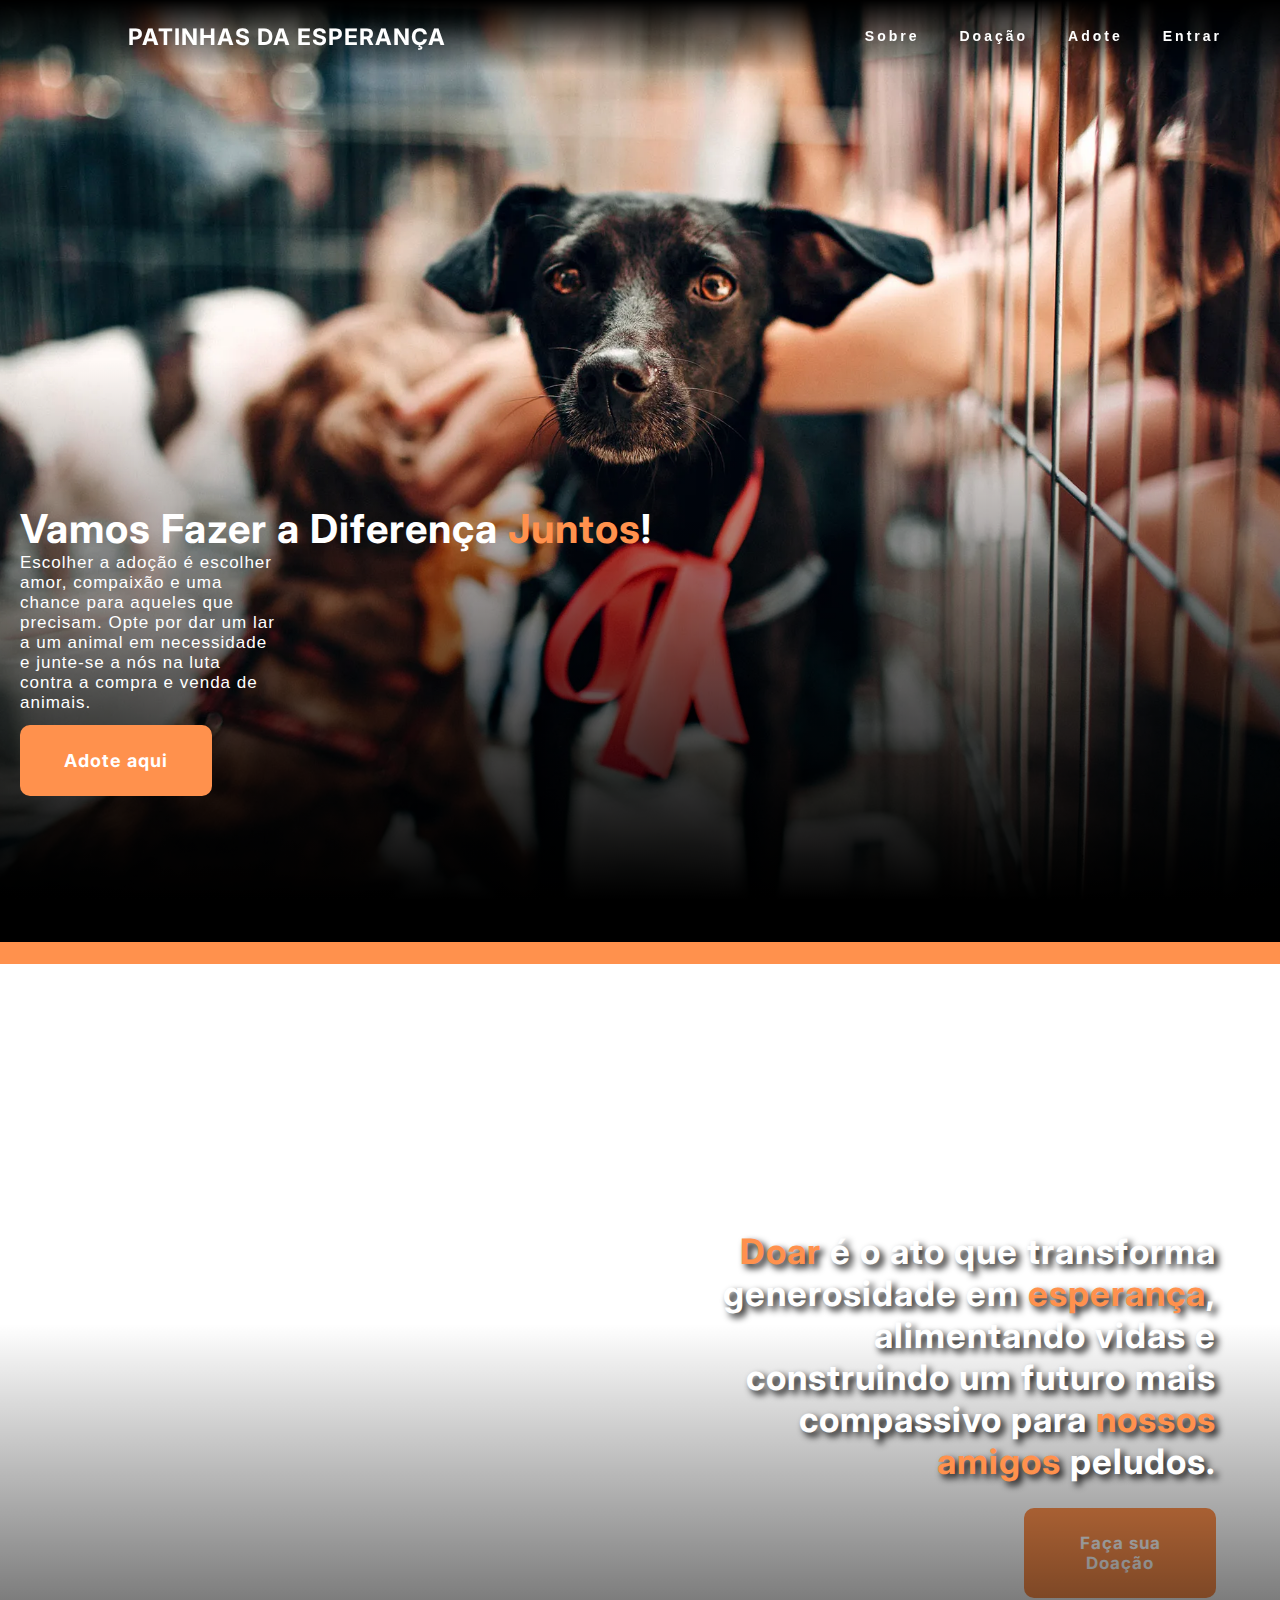
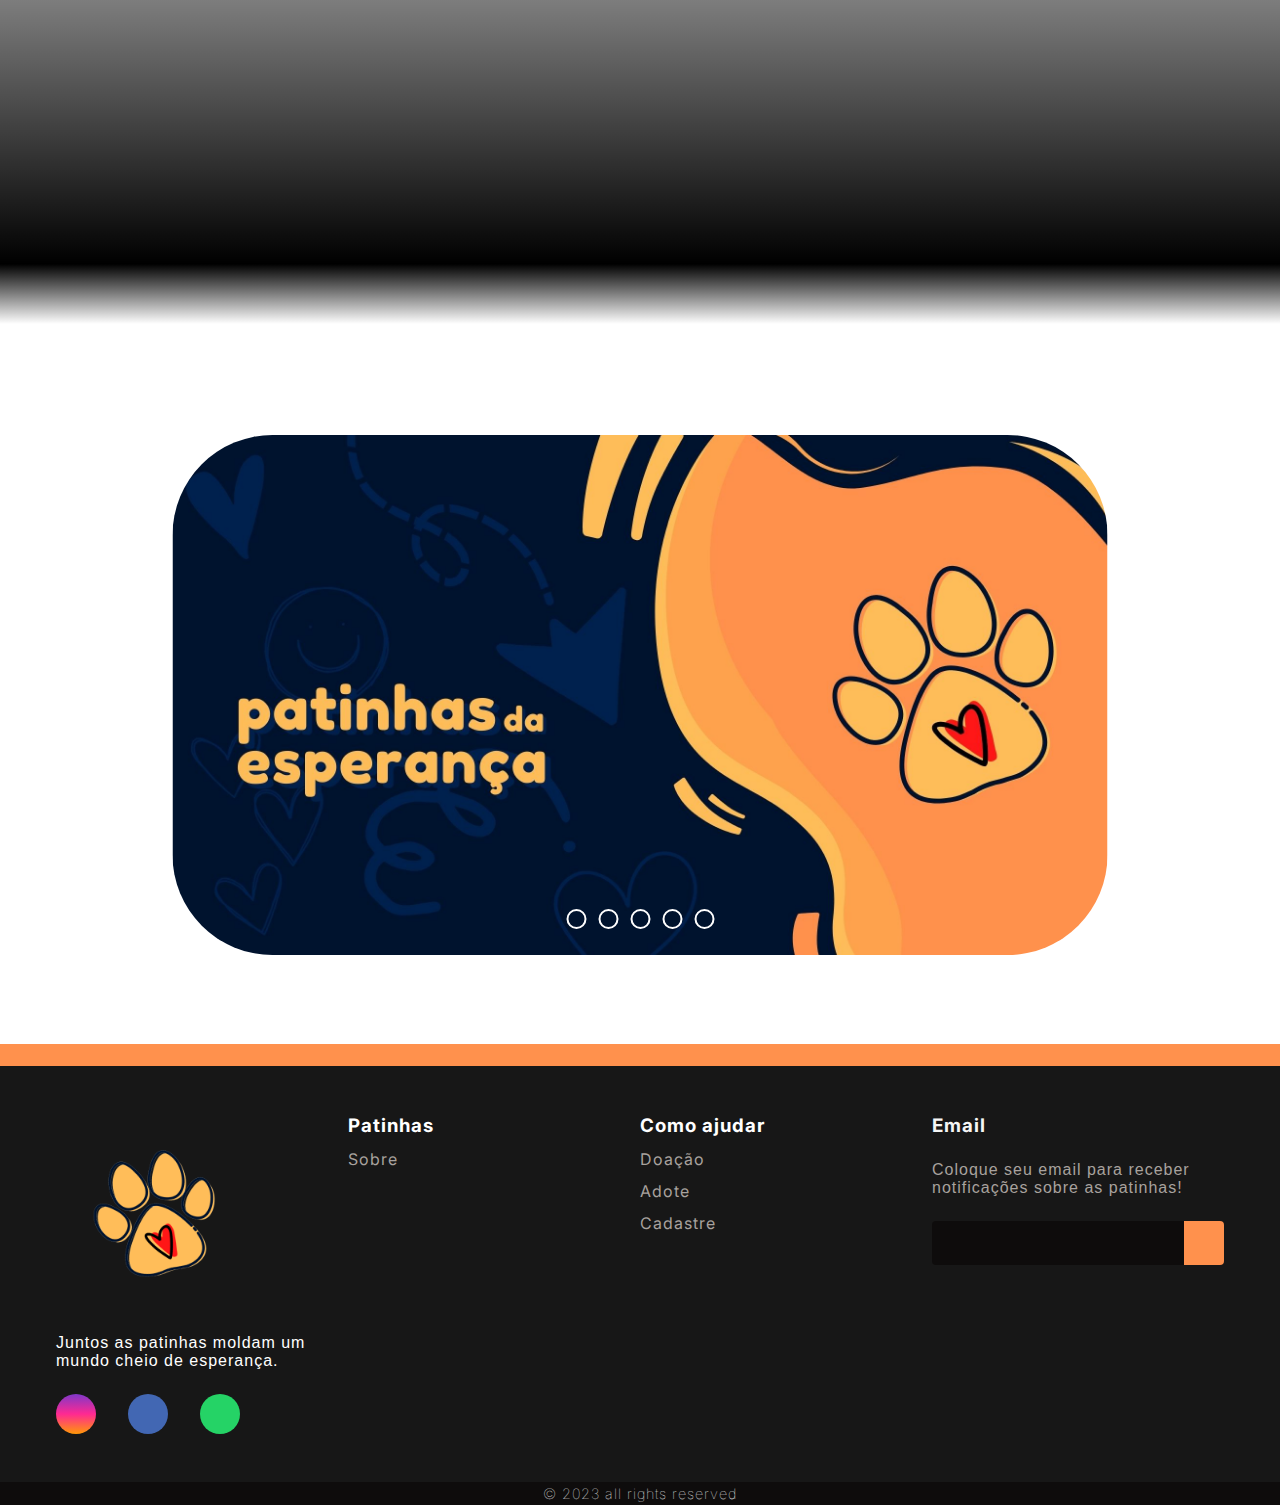
<file: html/index.html>
<!DOCTYPE html>
<html lang="pt-br">
  <head>
    <meta charset="UTF-8" />
    <meta http-equiv="X-UA-Compatible" content="IE=edge" />
    <meta name="viewport" content="width=device-width, initial-scale=1.0" />
    <meta name="description" content="Um site de um jogo RPG de Mesa, que irá te impressionar!">
    <title>Patinhas da Esperança</title>
    <link rel="stylesheet" href="https://cdnjs.cloudflare.com/ajax/libs/font-awesome/6.4.2/css/all.min.css" integrity="sha512-z3gLpd7yknf1YoNbCzqRKc4qyor8gaKU1qmn+CShxbuBusANI9QpRohGBreCFkKxLhei6S9CQXFEbbKuqLg0DA==" crossorigin="anonymous" referrerpolicy="no-referrer" />
    <link rel="stylesheet" href="/css/style.css" />
    <link rel="stylesheet" href="/css/Estilo_do_menu.css" />
    <style>
      body {
        background-repeat: no-repeat;
        background-attachment: fixed;
        background-size: cover;
        background-image: url(/img/8.jpg);
      }
    </style>
  </head>

  <body>
    <div class="menu"></div>
    <nav>
      <div class="Estilo_do_menu">
        <h4>
          <a href="/html/index.html" class="logo" rel="noopener noreferrer">
            Patinhas da Esperança</a>
        </h4>
      </div>
      <ul class="link">
        <li>
            <a href="/html/sobre.html">Sobre</a>
        <li>
          <a href="/html/doação.html">Doação</a>
        </li>
        <li>
          <a href="/html/adote.html">Adote</a>
        </li>
        <li>
          <a href="/html/login.html">Entrar</a>
        </li>
      </ul>
      <div class="pp">
        <div class="l1"></div>
        <div class="l2"></div>
        <div class="l3"></div>
      </div>
    </nav>
    
    <section class="index-paralax">
      <h1>Vamos Fazer a Diferença <span style="color: #ff914d;">Juntos</span>!</h1>
      <p>Escolher a adoção é escolher amor, compaixão e uma chance para aqueles que precisam. Opte por dar um lar a um animal em necessidade e junte-se a nós na luta contra a compra e venda de animais.</p>
      <button class="button" onclick="location.href='/html/adote.html'">
        Adote aqui
      </button>
    </section>
    <section class="module1">
      <div class="descricao-principal">
        <br>
      </section>
      <section class="module">
        <div class="descricao-principal">
        </section>


      <section class="index-paralax1">
        <h1><span style="color: #ff914d;">Doar</span> é o ato que transforma generosidade em <span style="color: #ff914d;">esperança</span>, alimentando vidas e construindo um futuro mais compassivo para <span style="color: #ff914d;">nossos amigos</span> peludos.</h1>
        <div id="button_one">
        <button class="button" onclick="location.href='/html/doação.html'">
          Faça sua Doação
        </button>
      </div>
      </section>
      
      <section class="module2">
        <div class="descricao-principal">
        </section>
        
        <div class="content">
          <div class="slides">
            <input
          class="radioinput"
          type="radio"
          name="slide"
          id="slide1"
          checked
          />
          <input class="radioinput" type="radio" name="slide" id="slide2"/>
          <input class="radioinput" type="radio" name="slide" id="slide3"/>
          <input class="radioinput" type="radio" name="slide" id="slide4"/>
          <input class="radioinput" type="radio" name="slide" id="slide5"/>
          
          <div class="slide s1">
            <img src="/img/1.jpg" alt="" />
          </div>
          <div class="slide">
            <img src="/img/2.jpg" alt="" />
          </div>
          <div class="slide">
            <img src="/img/3.jpg" alt="" />
          </div>
          <div class="slide">
            <img src="/img/4.jpg" alt="" />
          </div>
          <div class="slide">
            <img src="/img/5.jpg" alt="" />
          </div>
        </div>
        <div class="navegation">
          <label class="bar" for="slide1"></label>
        <label class="bar" for="slide2"></label>
        <label class="bar" for="slide3"></label>
        <label class="bar" for="slide4"></label>
        <label class="bar" for="slide5"></label>
      </div>
    </div>
    <script src="/js/pj.js"></script>

    
    <main>

    </main>
    <section class="module">
      <div class="descricao-principal">
      </section>
    <footer>
      <div id="footer_content">
        <div id="footer_contacts">
          <h1><img src="/img/LOGO-Patinhas_Da_Esperança.png" width="200" height="200"></h1>
          <p>Juntos as patinhas moldam um mundo cheio de esperança.</p>

          <div id="footer_social_media">
            <a href="https://www.instagram.com/ongpatinhasdaesperanca/" class="footer-link" id="instagram">
              <i class="fa-brands fa-instagram"></i>
            </a>

            <a href="doação.html" class="footer-link" id="facebook">
              <i class="fa-solid fa-hand-holding-dollar"></i>
            </a>

            <a href="https://chat.whatsapp.com/KQClhbaVM3kLGKARCEJMim" class="footer-link" id="watsapp">
              <i class="fa-brands fa-whatsapp"></i>
            </a>
          </div>
        </div>

        <ul class="footer-list">
            <li>
            <h3>Patinhas</h3>
            </li>
            <li>
            <a href="sobre.html" class="footer-link">Sobre</a>
            </li>
            <li>
          </ul>

          <ul class="footer-list">
            <li>
              <h3>Como ajudar</h3>
            </li>
            <li>
              <a href="doação.html" class="footer-link">Doação</a>
            </li>
            <li>
              <a href="adote.html" class="footer-link">Adote</a>
            </li>
            <li>
              <a href="formulário.html" class="footer-link">Cadastre</a>
            </li>
        </ul>

        <div id="footer_subscribe">
          <h3>Email</h3>

          <p>
            Coloque seu email para receber notificações sobre as patinhas!
          </p>

          <div id="input_group">
            <input type="email" id="email">
            <button>
              <i class="fa-regular fa-envelope"></i>
            </button>
          </div>
        </div>
      </div>

      <div id="footer_copyright">
        &#169
        2023 all rights reserved
      </div>
    </footer>
  </body>
</html>
</file>
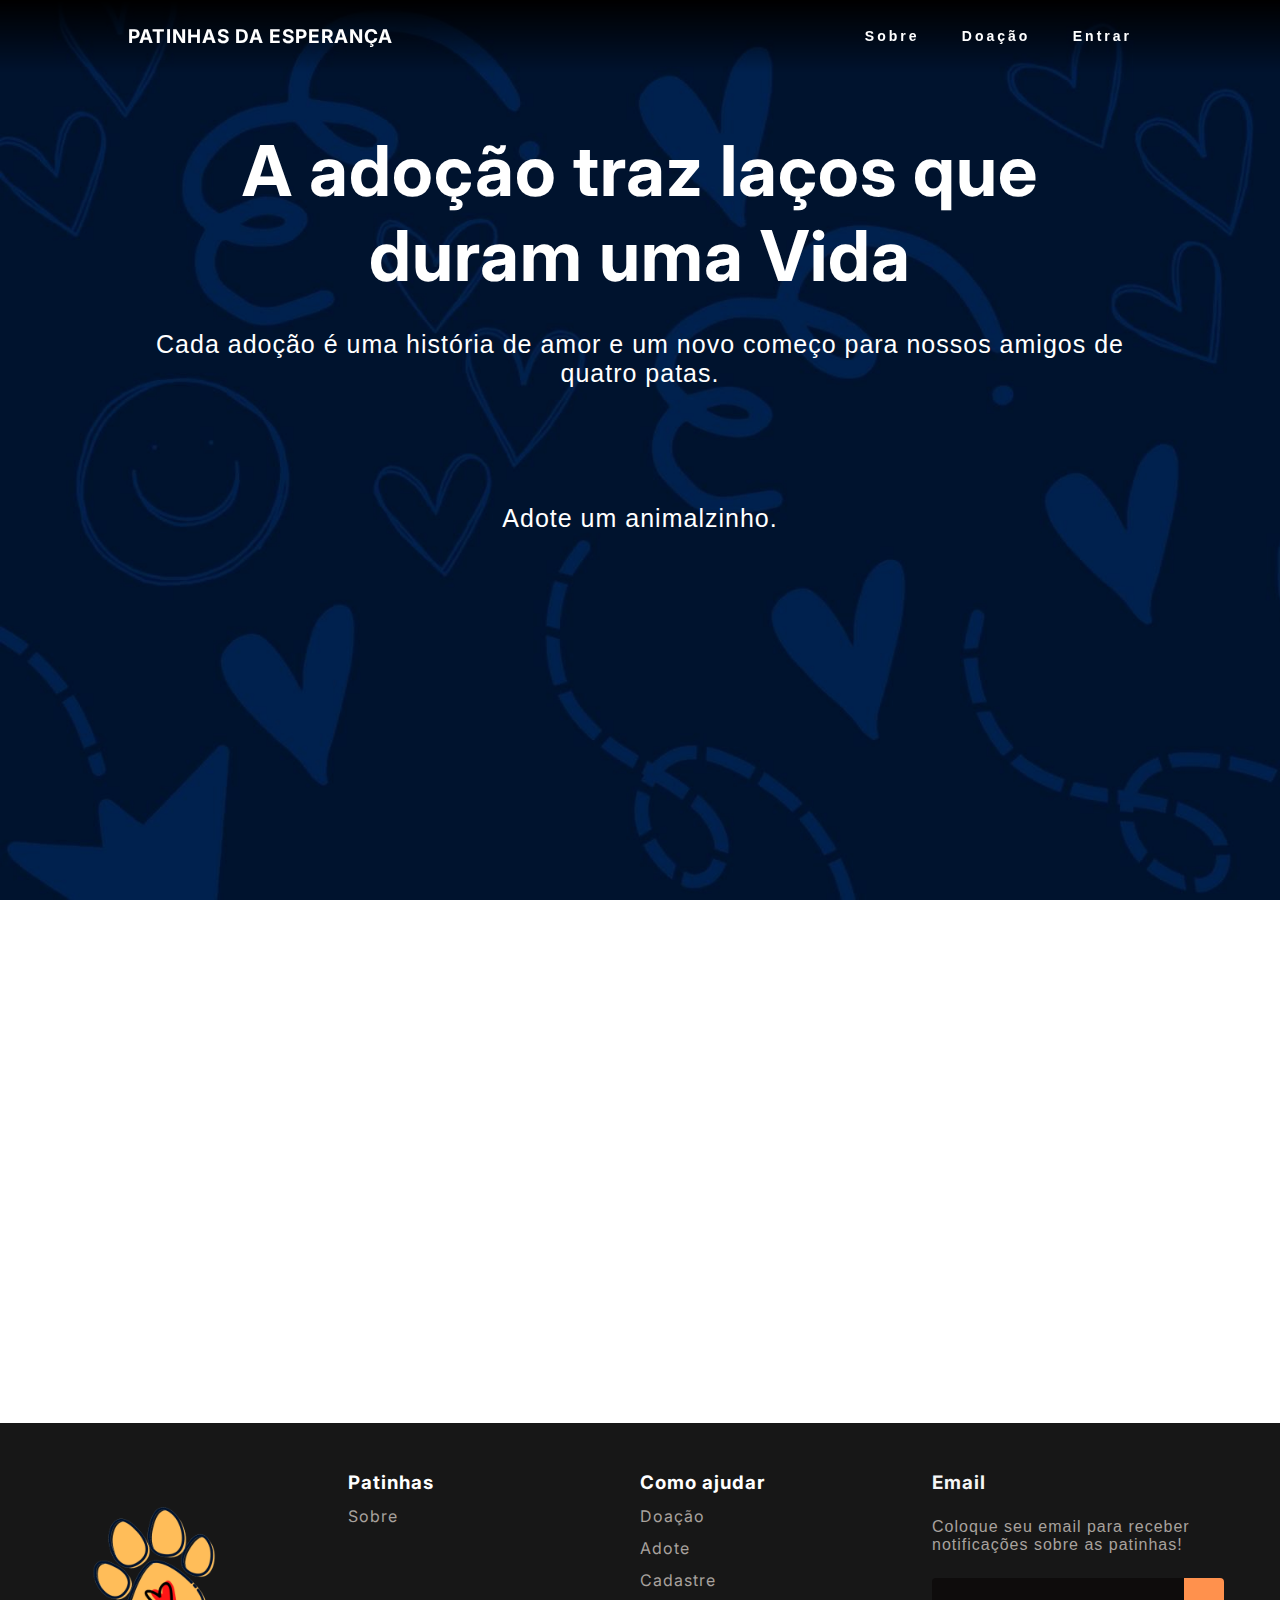
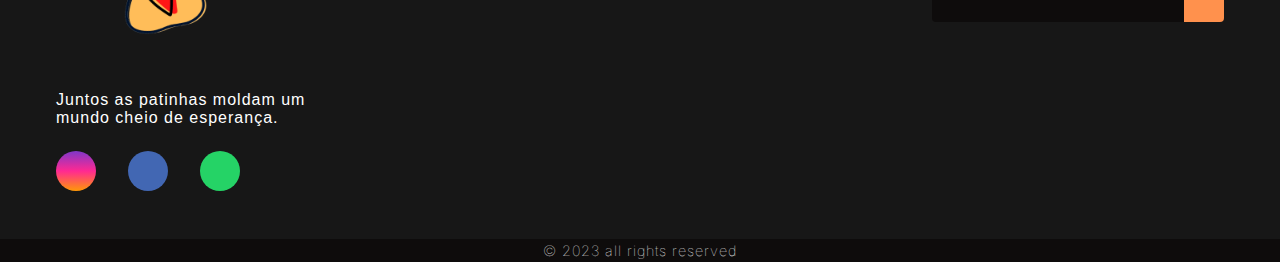
<file: html/adote.html>
<!DOCTYPE html>
<html lang="pt-br">
  <head>
    <meta charset="UTF-8" />
    <meta http-equiv="X-UA-Compatible" content="IE=edge" />
    <meta name="viewport" content="width=device-width, initial-scale=1.0" />
    <meta
      name="description"
      content="Um site de um jogo RPG de Mesa, que irá te impressionar!"
    />
    <title>Patinhas da Esperança</title>
    <link rel="stylesheet" href="https://cdnjs.cloudflare.com/ajax/libs/font-awesome/6.4.2/css/all.min.css" integrity="sha512-z3gLpd7yknf1YoNbCzqRKc4qyor8gaKU1qmn+CShxbuBusANI9QpRohGBreCFkKxLhei6S9CQXFEbbKuqLg0DA==" crossorigin="anonymous" referrerpolicy="no-referrer" />
    <link rel="stylesheet" href="/css/style.css" />
    <link rel="stylesheet" href="/css/Estilo_do_menu.css" />
    <style>
      body {
        background-repeat: no-repeat;
        background-attachment: fixed;
        background-size: cover;
        background-image: url(/img/7.jpg);
      }
    </style>
  </head>

  <body onload="testInput()">
    <div class="menu"></div>
    <nav>
      <div class="Estilo_do_menu">
        <h4>
          <a href="/html/index.html" rel="noopener noreferrer">
            Patinhas da Esperança</a
          >
        </h4>
      </div>
      <ul class="link">
        <li>
          <a href="/html/sobre.html">Sobre</a>
        </li>
        <li>
          <a href="/html/doação.html">Doação</a>
        </li>
        <li>
          <a href="/html/login.html">Entrar</a>
        </li>
      </ul>
      <div class="pp">
        <div class="l1"></div>
        <div class="l2"></div>
        <div class="l3"></div>
      </div>
    </nav>
    <script src="/js/pj.js"></script>

    <section class="adote-paralax1">
      <h1>A adoção traz laços que duram uma Vida</h1>
      <br />
      <p>
        Cada adoção é uma história de amor e um novo começo para nossos amigos
        de quatro patas.
      </p>
      <br /><br /><br />
      <p>Adote um animalzinho.</p>
      <br>
    </section>
    </section>

    <section class="container-personagens" id="animals_box">
     <!---
   
      <div class="zoom">
        <a href="/html/formulário.html" rel="noopener noreferrer"
          ><img
            src="/img/gato5.webp"
            alt="Adam"
            class="img-responsive filterImg"
        /></a>
      </div>
       -->
    </section>
    <script src="/js/adote.js"></script>

    <main>

    </main>
    <footer>
      <div id="footer_content">
        <div id="footer_contacts">
          <h1><img src="/img/LOGO-Patinhas_Da_Esperança.png" width="200" height="200"></h1>
          <p>Juntos as patinhas moldam um mundo cheio de esperança.</p>

          <div id="footer_social_media">
            <a href="https://www.instagram.com/ongpatinhasdaesperanca/" class="footer-link" id="instagram">
              <i class="fa-brands fa-instagram"></i>
            </a>

            <a href="doação.html" class="footer-link" id="facebook">
              <i class="fa-solid fa-hand-holding-dollar"></i>
            </a>

            <a href="https://chat.whatsapp.com/KQClhbaVM3kLGKARCEJMim" class="footer-link" id="watsapp">
              <i class="fa-brands fa-whatsapp"></i>
            </a>
          </div>
        </div>

        <ul class="footer-list">
            <li>
            <h3>Patinhas</h3>
            </li>
            <li>
            <a href="sobre.html" class="footer-link">Sobre</a>
            </li>
            <li>
          </ul>

          <ul class="footer-list">
            <li>
              <h3>Como ajudar</h3>
            </li>
            <li>
              <a href="doação.html" class="footer-link">Doação</a>
            </li>
            <li>
              <a href="adote.html" class="footer-link">Adote</a>
            </li>
            <li>
              <a href="formulário.html" class="footer-link">Cadastre</a>
            </li>
        </ul>

        <div id="footer_subscribe">
          <h3>Email</h3>

          <p>
            Coloque seu email para receber notificações sobre as patinhas!
          </p>

          <div id="input_group">
            <input type="email" id="email">
            <button>
              <i class="fa-regular fa-envelope"></i>
            </button>
          </div>
        </div>
      </div>

      <div id="footer_copyright">
        &#169
        2023 all rights reserved
      </div>
    </footer>
  </body>
</html>
</file>
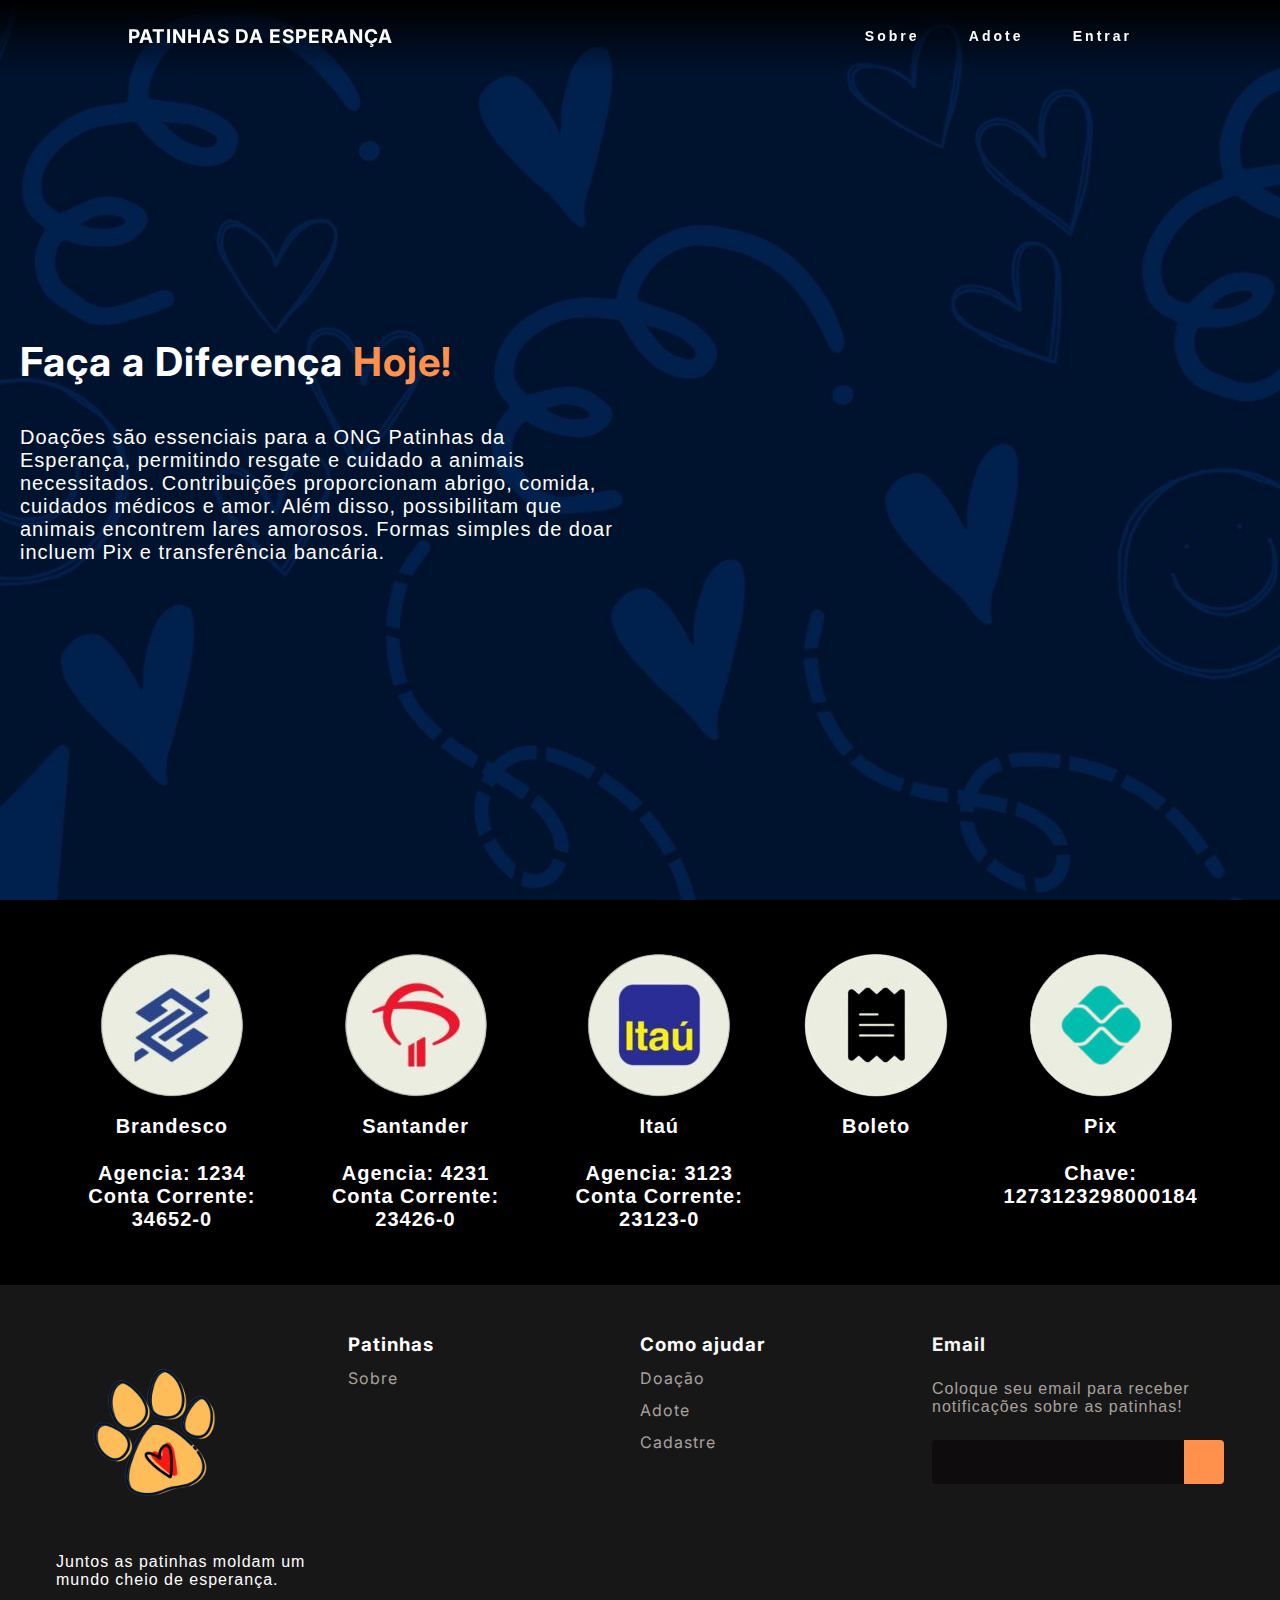
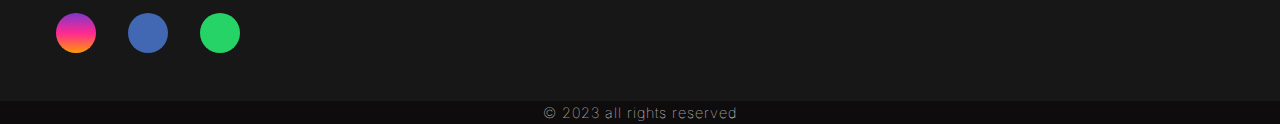
<file: html/doação.html>
<!DOCTYPE html>
<html lang="pt-br">

<head>
  <meta charset="UTF-8" />
  <meta http-equiv="X-UA-Compatible" content="IE=edge" />
  <meta name="viewport" content="width=device-width, initial-scale=1.0" />
  <meta name="description" content="Um site de um jogo RPG de Mesa, que irá te impressionar!">
  <title>Patinhas da Esperança</title>
  <link rel="stylesheet" href="https://cdnjs.cloudflare.com/ajax/libs/font-awesome/6.4.2/css/all.min.css"
    integrity="sha512-z3gLpd7yknf1YoNbCzqRKc4qyor8gaKU1qmn+CShxbuBusANI9QpRohGBreCFkKxLhei6S9CQXFEbbKuqLg0DA=="
    crossorigin="anonymous" referrerpolicy="no-referrer" />
  <link rel="stylesheet" href="/css/style.css" />
  <link rel="stylesheet" href="/css/Estilo_do_menu.css" />
  <style>
    body {
      background-repeat: no-repeat;
      background-attachment: fixed;
      background-size: cover;

      .title {
        color: white;
      }

      .box {
        color: white;
        position: absolute;
        top: 50%;
        left: 50%;
        transform: translate(-50%, -50%);
        background-color: rgba(0, 0, 0, 0.521);
        padding: 15px;
        border-radius: 20px;
        width: 20%;
      }

      legend {
        border: 1px solid rgb(255, 255, 255);
        padding: 10px;
        text-align: center;
        background-color: #0d0d13;
        border-radius: 7px;
      }

      #conta {
        position: fixed;
        top: 600px;
        left: 44%;
        width: 200px;
      }

      .inputbox {
        position: relative;
        margin: 10px;
      }

      .inputUser {
        background: none;
        border: none;
        border-bottom: 1px solid rgb(255, 255, 255);
        outline: none;
        color: white;
        font-size: 15px;
        width: 100%;
        letter-spacing: 2px;
        /*espaço entre as letras*/
      }

      .labelInput {
        position: absolute;
        top: 0px;
        left: 0px;
        pointer-events: none;
        /*qualquer lugar que clicar, vai executar a ação do input*/
        transition: .5s;
      }

      .inputUser:focus~.labelInput,
      .inputUser:valid~.labelInput {
        /*focus = quando der o foco pro inputUser ele vai executar uma ação*/
        top: -20px;
        font-size: 12px;
      }

      #data_nascimento {
        border: none;
        padding: 8px;
        border-radius: 10px;
        /*deixa as bordas mais redondas*/
        outline: none;
        /*retira as bordas externas*/
        font-size: 15px;
      }

      #submit {
        background-image: linear-gradient(to right rgb(39, 39, 39) rgb(255, 255, 255));
        width: 100%;
        border-radius: 14px;
        border: none;
        padding: 15px;
        font-size: 15px;
        cursor: pointer;
        /*Ao passar o cursor do mouse, apenas muda o ícone*/
        margin-top: 18px;
      }

      #submit:hover {
        /*hover faz cria umaação ao passar o mouse*/
        background-image: linear-gradient(to right rgb(9, 9, 9) rgb(169, 169, 169));
      }

      #fieldset {
        border-radius: 10px;
      }

      #checkbox {
        margin-left: 22%;

      }
    }
  </style>
</head>

<body>
  <div class="menu"></div>
  <nav>
    <div class="Estilo_do_menu">
      <h4>
        <a href="/html/index.html" rel="noopener noreferrer">
          Patinhas da Esperança</a>
      </h4>
    </div>
    <ul class="link">
      <li>
        <a href="/html/sobre.html">Sobre</a>
      </li>
      <li>
        <a href="/html/adote.html">Adote</a>
      </li>
      <li>
        <a href="/html/login.html">Entrar</a>
      </li>
    </ul>
    <div class="pp">
      <div class="l1"></div>
      <div class="l2"></div>
      <div class="l3"></div>
    </div>
  </nav>
  <script src="/js/pj.js"></script>

  <section class="index-doacao">
    <h1>Faça a Diferença <span style="color: #ff914d;">Hoje!</span></h1>
    <p>Doações são essenciais para a ONG Patinhas da Esperança, permitindo resgate e cuidado a animais necessitados.
      Contribuições proporcionam abrigo, comida, cuidados médicos e amor. Além disso, possibilitam que animais encontrem
      lares amorosos. Formas simples de doar incluem Pix e transferência bancária.</p>
  </section>

  <section class="container-bancos">
    <div class="bancos">
      <div class="bankelements">
        <img src="/img/b1bradesco.png" alt=""><p>Brandesco</p><br><p>Agencia: 1234</p><p>Conta Corrente: 34652-0</p>
      </div>
      <div class="bankelements">
        <img src="/img/b2santander.png" alt=""><p>Santander</p><br><p>Agencia: 4231</p><p>Conta Corrente: 23426-0</p>
      </div>
      <div class="bankelements">
        <img src="/img/b3itau.png" alt=""><p>Itaú</p><br><p>Agencia: 3123</p><p>Conta Corrente: 23123-0</p>
      </div>
      <div class="bankelements">
        <img src="/img/b4boleto.png" alt=""><p>Boleto</p>
      </div>
      <div class="bankelements">
        <img src="/img/b5pix.png" alt=""><p>Pix</p><br><p>Chave: 1273123298000184</p>
      </div>
    </div>
  </section>

  <footer>
    <div id="footer_content">
      <div id="footer_contacts">
        <h1><img src="/img/LOGO-Patinhas_Da_Esperança.png" width="200" height="200"></h1>
        <p>Juntos as patinhas moldam um mundo cheio de esperança.</p>

        <div id="footer_social_media">
          <a href="https://www.instagram.com/ongpatinhasdaesperanca/" class="footer-link" id="instagram">
            <i class="fa-brands fa-instagram"></i>
          </a>

          <a href="doação.html" class="footer-link" id="facebook">
            <i class="fa-solid fa-hand-holding-dollar"></i>
          </a>

          <a href="https://chat.whatsapp.com/KQClhbaVM3kLGKARCEJMim" class="footer-link" id="watsapp">
            <i class="fa-brands fa-whatsapp"></i>
          </a>
        </div>
      </div>

      <ul class="footer-list">
        <li>
          <h3>Patinhas</h3>
        </li>
        <li>
          <a href="sobre.html" class="footer-link">Sobre</a>
        </li>
        <li>
      </ul>

      <ul class="footer-list">
        <li>
          <h3>Como ajudar</h3>
        </li>
        <li>
          <a href="doação.html" class="footer-link">Doação</a>
        </li>
        <li>
          <a href="adote.html" class="footer-link">Adote</a>
        </li>
        <li>
          <a href="formulário.html" class="footer-link">Cadastre</a>
        </li>
      </ul>

      <div id="footer_subscribe">
        <h3>Email</h3>

        <p>
          Coloque seu email para receber notificações sobre as patinhas!
        </p>

        <div id="input_group">
          <input type="email" id="email">
          <button>
            <i class="fa-regular fa-envelope"></i>
          </button>
        </div>
      </div>
    </div>

    <div id="footer_copyright">
      &#169
      2023 all rights reserved
    </div>
  </footer>
</body>

</html>
</file>
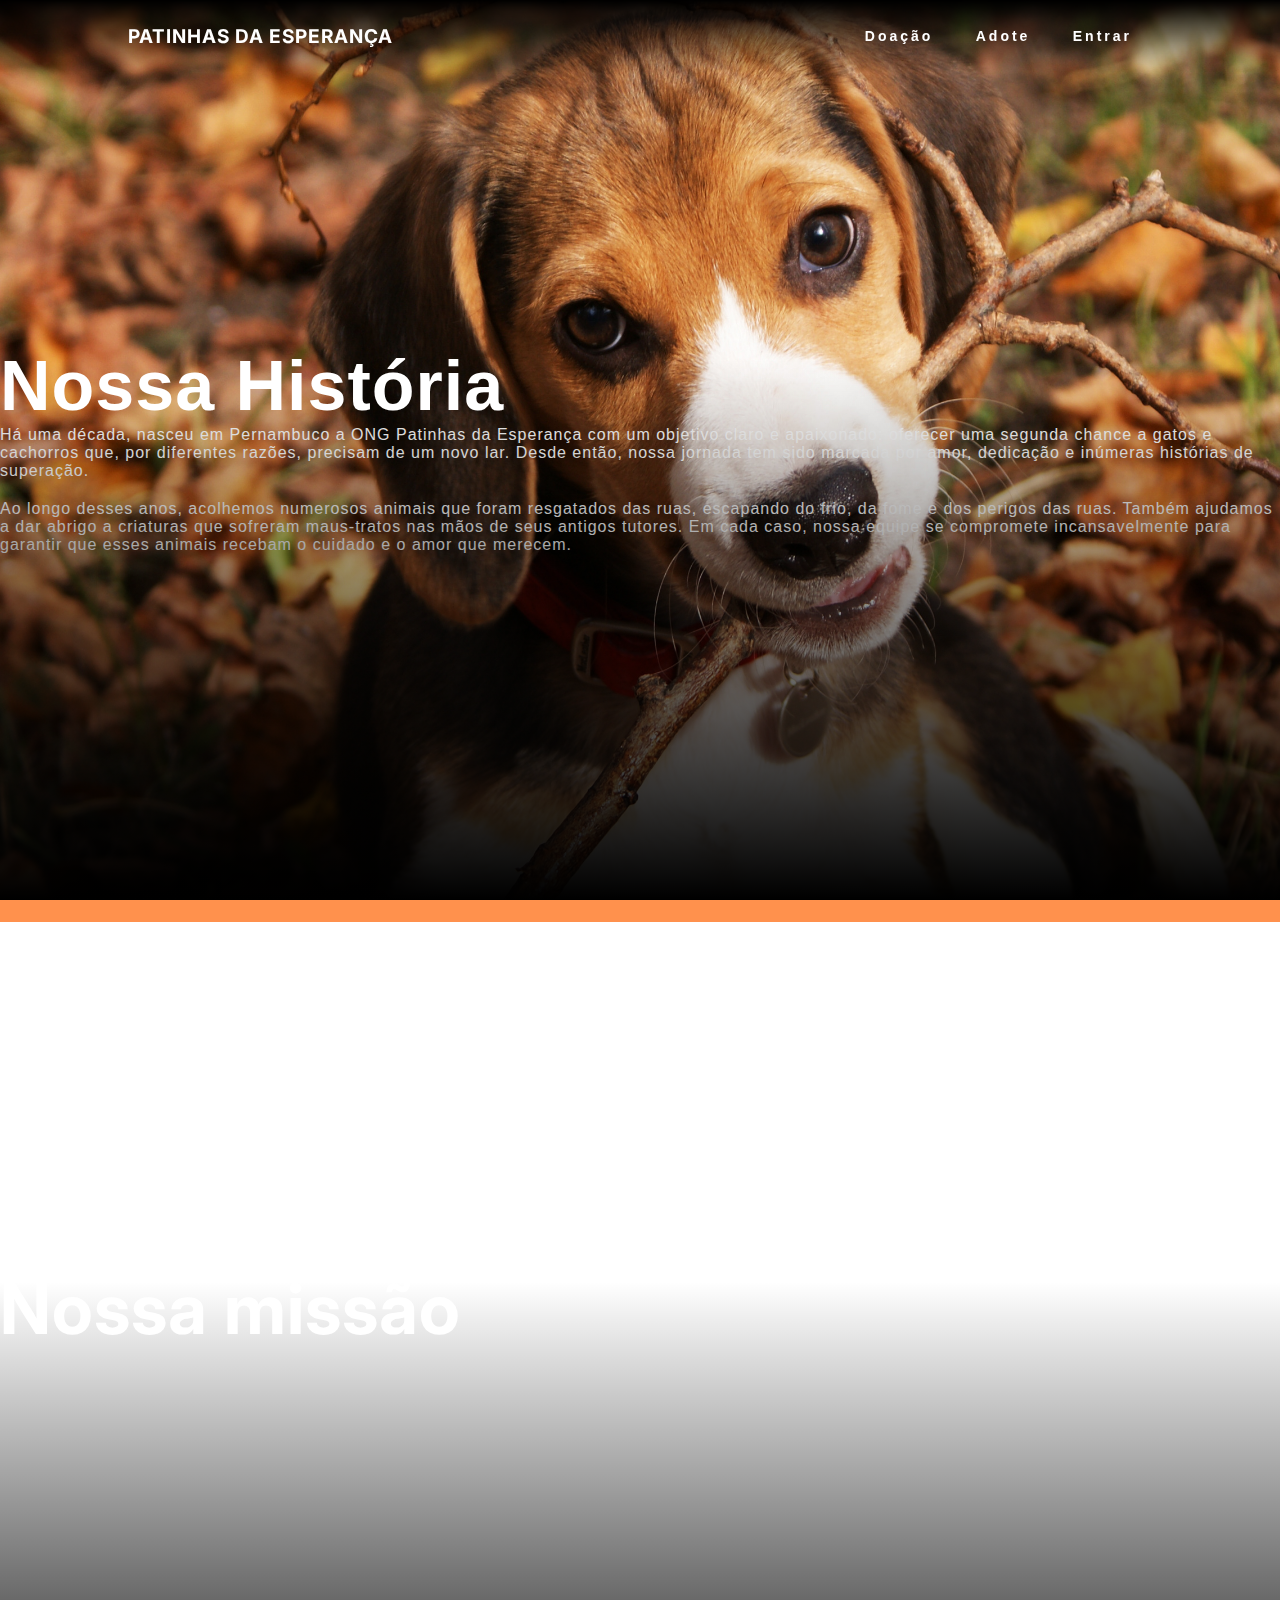
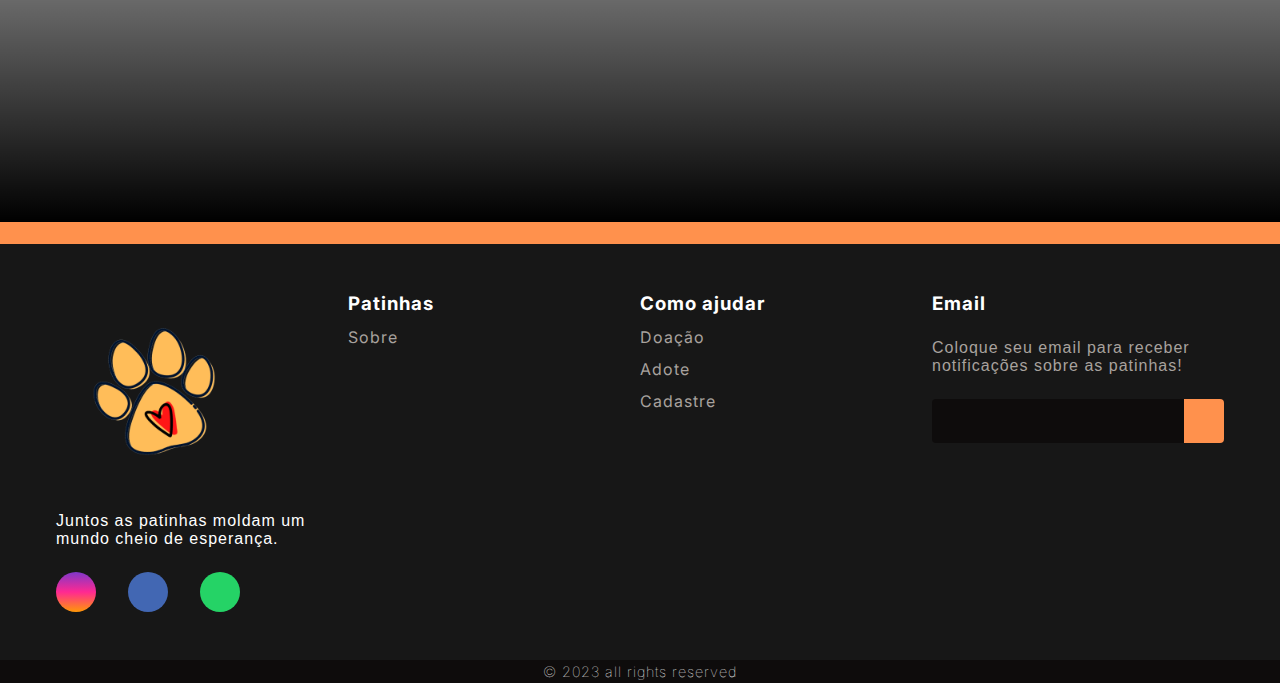
<file: html/sobre.html>
<!DOCTYPE html>
<html lang="pt-br">
  <head>
    <meta charset="UTF-8" />
    <meta http-equiv="X-UA-Compatible" content="IE=edge" />
    <meta name="viewport" content="width=device-width, initial-scale=1.0" />
    <meta name="description" content="Um site de um jogo RPG de Mesa, que irá te impressionar!">
    <title>Patinhas da Esperança</title>
    <link rel="stylesheet" href="https://cdnjs.cloudflare.com/ajax/libs/font-awesome/6.4.2/css/all.min.css" integrity="sha512-z3gLpd7yknf1YoNbCzqRKc4qyor8gaKU1qmn+CShxbuBusANI9QpRohGBreCFkKxLhei6S9CQXFEbbKuqLg0DA==" crossorigin="anonymous" referrerpolicy="no-referrer" />
    <link rel="stylesheet" href="/css/style.css" />
    <link rel="stylesheet" href="/css/Estilo_do_menu.css" />
    <style>
      body {
        background-repeat: no-repeat;
        background-attachment: fixed;
        background-size: cover;
      }
    </style>
  </head>

  <body>
    <div class="menu"></div>
    <nav>
      <div class="Estilo_do_menu">
        <h4>
          <a href="/html/index.html" rel="noopener noreferrer">
            Patinhas da Esperança</a>
        </h4>
      </div>
      <ul class="link">
        <li>
          <a href="/html/doação.html">Doação</a>
        </li>
        <li>
          <a href="/html/adote.html">Adote</a>
        </li>
        <li>
          <a href="/html/login.html">Entrar</a>
        </li>
      </ul>
      <div class="pp">
        <div class="l1"></div>
        <div class="l2"></div>
        <div class="l3"></div>
      </div>
    </nav>
    <script src="/js/pj.js"></script>

    <section class="module-paralax">
      <h1>Nossa História</h1>
      <p>
        Há uma década, nasceu em Pernambuco a ONG Patinhas da Esperança com um objetivo claro e apaixonado: oferecer uma segunda chance a gatos e cachorros que, por diferentes razões, precisam de um novo lar. Desde então, nossa jornada tem sido marcada por amor, dedicação e inúmeras histórias de superação.
      </p>
      <br>
      <p>
        Ao longo desses anos, acolhemos numerosos animais que foram resgatados das ruas, escapando do frio, da fome e dos perigos das ruas. Também ajudamos a dar abrigo a criaturas que sofreram maus-tratos nas mãos de seus antigos tutores. Em cada caso, nossa equipe se compromete incansavelmente para garantir que esses animais recebam o cuidado e o amor que merecem.
      </p>

    </section>
    <section class="module">
      <div class="descricao-principal">
      </section>
    <section class="module-paralax1">
      <h1>Nossa missão</h1>
      <p>
        Na ONG Patinhas da Esperança, nossa missão é enraizada em valores de compaixão, responsabilidade e proteção dos direitos dos animais. Estamos comprometidos em proteger, cuidar e proporcionar amor a todos os animais desfavorecidos. Acreditamos que cada patinha tem um valor intrínseco e merece uma vida cheia de carinho, segurança e bem-estar.
      </p>
      <br>
      <p>
        Nossa dedicação vai além das palavras; ela se traduz em ações concretas. Buscamos resgatar, reabilitar e encontrar lares amorosos para os animais abandonados, maltratados ou em situação de risco. Ao fazê-lo, não apenas salvamos vidas, mas também plantamos a semente da esperança em corações cansados.
      </p>
    </section>

    <section class="module">
    <div class="descricao-principal">
    </section>
    </div>
      <div id="footer_content">
        <div id="footer_contacts">
          <h1><img src="/img/LOGO-Patinhas_Da_Esperança.png" width="200" height="200"></h1>
          <p>Juntos as patinhas moldam um mundo cheio de esperança.</p>

          <div id="footer_social_media">
            <a href="https://www.instagram.com/ongpatinhasdaesperanca/" class="footer-link" id="instagram">
              <i class="fa-brands fa-instagram"></i>
            </a>

            <a href="doação.html" class="footer-link" id="facebook">
              <i class="fa-solid fa-hand-holding-dollar"></i>
            </a>

            <a href="https://chat.whatsapp.com/KQClhbaVM3kLGKARCEJMim" class="footer-link" id="watsapp">
              <i class="fa-brands fa-whatsapp"></i>
            </a>
          </div>
        </div>

        <ul class="footer-list">
            <li>
            <h3>Patinhas</h3>
            </li>
            <li>
            <a href="sobre.html" class="footer-link">Sobre</a>
            </li>
            <li>
          </ul>

          <ul class="footer-list">
            <li>
              <h3>Como ajudar</h3>
            </li>
            <li>
              <a href="doação.html" class="footer-link">Doação</a>
            </li>
            <li>
              <a href="adote.html" class="footer-link">Adote</a>
            </li>
            <li>
              <a href="formulário.html" class="footer-link">Cadastre</a>
            </li>
        </ul>

        <div id="footer_subscribe">
          <h3>Email</h3>

          <p>
            Coloque seu email para receber notificações sobre as patinhas!
          </p>

          <div id="input_group">
            <input type="email" id="email">
            <button>
              <i class="fa-regular fa-envelope"></i>
            </button>
          </div>
        </div>
      </div>

      <div id="footer_copyright">
        &#169
        2023 all rights reserved
      </div>
    </footer>
  </body>
</html>
</file>
<file: css/style.css>
@import url('https://fonts.googleapis.com/css2?family=Inter:wght@100;200;300;400;500;600&display=swap');

:root {
    --cor-fundo: rgb(255, 153, 0);
    --cor-hover: #ffc400;
    --cor-primaria: #CAC4CE;
    --cor-teste: rgba(0, 0, 0, 0.579);
    --color-neutral-0: #0e0c0c;
    --color-neutral-10: #171717;
    --color-neutral-30: #a8a29e;
    --color-neutral-40: #f5f5f5;
}

* {
    font-family: 'Inter', sans-serif;
    margin: 0;
    padding: 0;
    box-sizing: border-box;
    letter-spacing: 1px;
}

/*inicio do rodapé*/
main {
    height: 80vh;
}

footer {
    width: 100%;
    color: var(--color-neutral-40);
}

.footer-link{
    text-decoration: none;
}

#footer_content{
    background-color: var(--color-neutral-10);
    display: grid;
    grid-template-columns: repeat(4, 1fr);
    padding: 3rem 3.5rem;
}

#footer_contacts h1 {
    margin-bottom: 0.75rem;
}

#footer_social_media{
    display: flex;
    gap: 2rem;
    margin-top: 1.5rem;
}

#footer_social_media .footer-link{
    display: flex;
    align-items: center;
    justify-content: center;
    height: 2.5rem;
    width: 2.5rem;
    color: var(--color-neutral-40);
    border-radius: 50%;
    transition: all 0.4s;;
}

#footer_social_media .footer-link i {
    font-size: 1.25rem;
}
#footer_social_media .footer-link:hover{
    opacity: 0.8;
}

#instagram {
    background: linear-gradient(#7f37c9, #ff2992, #ff9807);
}

#facebook {
    background-color: #4267b3;
}

#watsapp {
    background-color: #25d366;
}

.footer-list{
    display: flex;
    flex-direction: column;
    gap: 0.75rem;
    list-style: none;
}

.footer-list .footer-link {
    color: var(--color-neutral-30);
    transition: all 0.4s;
}

.footer-list .footer-link:rover{
    color: #ff9807;
}

#footer_subscribe{
    display: flex;
    flex-direction: column;
    gap: 1.5rem;
}

#footer_subscribe p {
    color: var(--color-neutral-30);
}

#input_group {
    display: flex;
    align-items: center;
    background-color: var(--color-neutral-0);
    border-radius: 4px;
}

#input_group input {
    all: unset;
    padding: 0.75rem;
    width: 100%;
}

#input_group button {
    background-color: #ff914d;
    border: none;
    color: var(--color-neutral-40);
    padding: 0px 1.25rem;
    font-size: 1.125rem;
    height: 100%;
    border-radius: 0px 4px 4px 0px;
    cursor: pointer;
    transition: all 0.4s;
}

#input_group button:hover {
    opacity: 0.8;
}

#footer_copyright {
    display: flex;
    justify-content: center;
    background-color: var(--color-neutral-0);
    font-size: 0.9rem;
    padding: 0.2rem;
    font-weight: 100;
}

@media screen and (max-width: 768px) {
    #footer_content {
        grid-template-columns: repeat(2, 1fr);
        gap: 2rem;
    }
    
}

@media screen and (max-width: 426px) {
    #footer_content {
        grid-template-columns: repeat(2, 1fr);
        padding: 3rem 2rem;
    }
    
}

/*fim do rodapé*/

body {
    height: 100vh;
    width: 100vw;
}

body,
ul,
li,
p {
    margin: 0;
    padding: 0;
    list-style: none;
    font-family: Arial, Helvetica, sans-serif;
    color: white;
}

/* Inicio dos slides*/
.content {
    height: 520px;
    width: 935px;
    border-radius: 100px;
    overflow: hidden;
    /*Vai esconder todo o conteúdo que está ultrapassando as medidas do .content*/
    position: absolute;
    /*Serve para posicionamento a onde você desejar na tela*/
    top: 255%;
    /*Centralizar o topo*/
    left: 50%;
    /*Centralizar a Esquerda*/
    transform: translate(-50%, -50%);
}

.navegation {
    position: absolute;
    bottom: 20px;
    left: 50%;
    transform: translate(-50%);
    display: flex;
}

.bar {
    width: 20px;
    height: 20px;
    border: 2px solid #fff;
    margin: 6px;
    border-radius: 10px;
    cursor: pointer;
    transition: .4s;
}

.bar:hover {
    background-color: #fff;
}

.slides input {
    display: none;
}

.slides {
    display: flex;
    width: 500%;
    height: 100%;
}

.slide {
    width: 20%;
    transition: .6s;
}

.slide img {
    width: 100%;
    height: 100%;
}

#slide1:checked~.s1 {
    margin-left: 0;
}

#slide2:checked~.s1 {
    margin-left: -20%;
}

#slide3:checked~.s1 {
    margin-left: -40%;
}

#slide4:checked~.s1 {
    margin-left: -60%;
}

#slide5:checked~.s1 {
    margin-left: -80%;
}

/* fim dos slides*/


/* navbar do adote */
a {
    /*Links*/
    text-decoration: none;
    color: white;
}


.descricao-principal {
    width: 100%;
    max-width: 50%;
    margin: 0 auto;
    padding: 10px;
}

.descricao-principal p {
    font-size: 20px;
}

section.adote-paralax1 {
    padding: 10%;
    color: #fff;
    font-size: 35px;
    text-align: center;
    z-index: 50;
}

section.adote-paralax1 p {
    margin-top: -1%;
    color: #fff;
    font-size: 25px;
    text-align: center;
    z-index: 50;
}

section.module {
    padding: 1px 0;
    background-color: #ff914d;
}

section.module1 {
    padding: 1px 0;
    background-color: rgb(0, 0, 0);
}

section.module2 {
    padding: 20px 0;
    background-image: linear-gradient(to bottom, #000000, #00000000);
}

/* foto do sobre */
section.module-paralax {
    display: flex;
    flex-direction: column;
    justify-content: center;
    height: 100vh !important;
    width: 100%;
    position: relative;
    overflow: hidden;
    background-position: 50% 50%;
    background-image: url(/img/paralax2.jpg);
    background-size: cover;
    background-repeat: no-repeat;
    background-attachment: fixed;
    -webkit-background-size: cover;
    -moz-background-size: cover;
    -o-background-size: cover;
}

/* degrade do sobre */
section.module-paralax:after {
    content: "";
    height: 100%;
    width: 100%;
    position: absolute;
    z-index: 8;
    background: linear-gradient(to bottom, rgba(0, 0, 0, 0) 0, rgba(0, 0, 0, 0) 40%, #000 100%)
}
/* pagina de doação */
section.index-doacao {
    display: flex;
    flex-direction: column;
    justify-content: center;
    height: 100vh !important;
    width: 100%;
    position: relative;
    overflow: hidden;
    background-position: 50% 50%;
    background-image: url(/img/7.jpg);
    background-size: cover;
    background-repeat: no-repeat;
    background-attachment: fixed;
    -webkit-background-size: cover;
    -moz-background-size: cover;
    -o-background-size: cover;
}

section.index-doacao p {
    padding: 20px;
    font-size: 20px;
    max-width: 50%;
}

section.index-doacao h1 {
    padding: 20px;
    font-size: 40px;
}

/* 1a foto do index */
section.index-paralax {
    display: flex;
    flex-direction: column;
    justify-content: center;
    height: 100vh !important;
    width: 100%;
    position: relative;
    overflow: hidden;
    background-position: 50% 50%;
    background-image: url(/img/paralax8.webp);
    background-size: cover;
    background-repeat: no-repeat;
    background-attachment: fixed;
    -webkit-background-size: cover;
    -moz-background-size: cover;
    -o-background-size: cover;
}

/* titulo do index */
section.index-paralax h1 {
    color: #ffffff;
    text-align: left;
    margin-top: 400px;
    margin-left: 20px;
    font-size: 40px;
    z-index: 50;
    font-family: 'Inter', sans-serif;
}

/* descrição do index */
section.index-paralax p {
    color: #ffffff;
    text-align: left;
    margin-left: 20px;
    max-width: 20%;
    font-size: 17px;
    z-index: 50;

}

button {
    padding: 25px 20px;
    color: #000000;
    font-weight: bold;
    border: #ffffff;
    border-radius: 10px;
    overflow: hidden;
    transition: 0.5s;
    cursor: pointer;
    font-size: 15px;
  }

  button:hover{
    opacity: 100;
    background: #ffffff3b;
    color: rgba(0, 0, 0, 0.10);
    box-shadow: 0 0 3px #ffffff,
                0 0 10px #fffffffd,
                0 0 20px #ffffff67,
                0 0 30px #ffffff28;
}
  
section.index-paralax button{
    background-color: #ff914d;
    margin-top: 1%;
    color: #ffffff;
    text-align: center;
    margin-left: 20px;
    max-width: 15%;
    font-size: 18px;
    z-index: 50;
}

section.index-paralax:after {
    content: "";
    height: 100%;
    width: 100%;
    position: absolute;
    z-index: 8;
    background: linear-gradient(to bottom, rgba(0, 0, 0, 0) 0, rgba(0, 0, 0, 0) 40%, #000 100%)
}

section.module-paralax h1 {
    color: #fff;
    text-align: left;
    max-width: 50%;
    font-size: 70px;
    z-index: 50;
    font-family: 'Trebuchet MS', 'Lucida Sans Unicode', 'Lucida Grande', 'Lucida Sans', Arial, sans-serif;
}

section.module-paralax button{
    margin-top: 2%;
    color: #ffffff;
    text-align: center;
    margin-left: 20px;
    max-width: 15%;
    font-size: 17px;
    z-index: 50;
    font-family: 'Trebuchet MS', 'Lucida Sans Unicode', 'Lucida Grande', 'Lucida Sans', Arial, sans-serif;
}

section.module-paralax1 {
    display: flex;
    flex-direction: column;
    justify-content: center;
    height: 100vh !important;
    width: 100%;
    position: relative;
    overflow: hidden;
    background-position: 50% 50%;
    background-image: url(/img/paralax3.webp);
    background-size: cover;
    background-repeat: no-repeat;
    background-attachment: fixed;
    -webkit-background-size: cover;
    -moz-background-size: cover;
    -o-background-size: cover;
}

section.module-paralax1:after {
    content: "";
    height: 100%;
    width: 100%;
    position: absolute;
    z-index: 8;
    background: linear-gradient(to bottom, rgba(0, 0, 0, 0) 0, rgba(0, 0, 0, 0) 40%, #000 100%)
}

section.index-paralax1 {
    display: flex;
    flex-direction: column;
    justify-content: center;
    height: 100vh !important;
    width: 100%;
    position: relative;
    overflow: hidden;
    background-position: 50% 50%;
    background-image: url(/img/paralax7.jpg);
    background-size: cover;
    background-repeat: no-repeat;
    background-attachment: fixed;
    -webkit-background-size: cover;
    -moz-background-size: cover;
    -o-background-size: cover;
}

section.index-paralax1 h1{
    color: #ffffff;
    text-shadow: black 0.1em 0.1em 0.2em;
    text-align: right;
    margin-left: 55%;
    max-width: 40%;
    font-size: 35px;
    z-index: 50;
}

section.index-paralax1 button{
    background-color: #ff914d;
    margin-top: 2%;
    margin-left: 80%;
    max-width: 20%;
    color: #ffffff;
    text-align: center;
    max-width: 15%;
    font-size: 17px;
    z-index: 50;
}

section.index-paralax1:after {
    content: "";
    height: 100%;
    width: 100%;
    position: absolute;
    z-index: 8;
    background: linear-gradient(to bottom, rgba(0, 0, 0, 0) 0, rgba(0, 0, 0, 0) 40%, #000 100%)
}

section.module-paralax1 h1 {
    color: #fff;
    text-align: left;
    font-size: 70px;
    z-index: 50;
}

.Guia {
    justify-content: space-around;
    display: flex;
    font-size: 20%;
    background-color: #15151e;
    position: fixed;
    bottom: 0;
    z-index: 999;
    width: 100%;
}

.filterImg {
    filter: grayscale(1);
    /*blur(1px) filtro de imagem borrada*/
}

#ficha {
    width: 75%;
}

.titulop {
    font-size: 0pt;
    width: 20% auto;
    font-family: system-ui, -apple-system, BlinkMacSystemFont, 'Segoe UI', Roboto, Oxygen, Ubuntu, Cantarell, 'Open Sans', 'Helvetica Neue', sans-serif
}

.titulo {
    font-size: 90pt;
    margin-left: 0%;
    font-family: system-ui, -apple-system, BlinkMacSystemFont, 'Segoe UI', Roboto, Oxygen, Ubuntu, Cantarell, 'Open Sans', 'Helvetica Neue', sans-serif
}

.header {
    /*barra de navegador*/
    font-size: 30px;
    width: 100%;
    display: flex;
    justify-content: space-around;
    align-items: center;
    flex-wrap: wrap;
    padding: 20px;
    color: rgb(255, 255, 255);
    background-color: #0d0d13;
    position: fixed;
    top: 0;
    z-index: 999;
    transition: background 0.3s;
}

.menu {
    /*barra de navegador*/
    display: flex;
    font-family: Arial;
    text-decoration: none;
}

.menu li a {
    margin-left: 20px;
    padding: 20px;
}

.menu li a:hover {
    background-color: var(--cor-teste);
    transition: background .2s;
    border-radius: 5px;
}

.submenu {
    display: none;
}

nav ul li:hover .submenu {
    display: block;
    position: absolute;
    background-color: rgb(8, 0, 14);
    padding: 10px;
    list-style-type: none;
    margin-left: -25px;
}

.submenu ul li {
    margin-bottom: 5px;
    padding: 10px;
}

section.container-bancos {
    background-color: #000;
}

.container-bancos {
    display: flex;
    flex-direction: row;
    width: 100%;
    justify-content: center;
    flex-wrap: wrap;
}

.bancos{
    display: inline-flex;
    text-align: center;
    font-size: 20px;
    padding: 50px;
}

.bankelements{
    margin-bottom: 4px;
    margin-left: 20px;
    margin-right: 20px;
    font-weight: bolder;
}

.bankelements img{
    margin-bottom: 10px;
}

/*CSS FLEXBOX PERSONAGENS*/
.container-personagens {
    display: flex;
    flex-direction: row;
    width: 100%;
    justify-content: center;
    flex-wrap: wrap;
    background-color: #00000000;
}

.zoom {
    width: calc((80%/3) - 25px);
    min-width: 200px;
    margin: 20px;
}

.zoom img {
    width: 100%;
    gap: 50%;
    border-radius: 10px;
}

.img-responsive {
    -moz-transition: all 0.5s;
    -webkit-transition: all 0.5s;
    transition: all 0.5s;
}

.img-responsive:hover {
    -moz-transform: scale(1.1);
    -webkit-transform: scale(1.1);
    transform: scale(1.1);
}
</file>
<file: css/Estilo_do_menu.css>
* {
    margin: 0px;
    padding: 0px;
    box-sizing: border-box;
    font-family: "Poppins" sans-serif;
}

nav {
    position: fixed;
    top: 0;
    left: 0;
    width: 100%;
    padding: 0.5rem 10%;
    background-image: linear-gradient(to bottom, rgb(0, 0, 0), #00000000);
    display: flex;
    justify-content: space-between;
    align-items: center;
    z-index: 100;
}

.logo {
    font-weight: 700;
    text-decoration: none;
    font-size: larger;
    color: white;
}

.Estilo_do_menu {
    color: rgb(226, 226, 226);
    text-transform: uppercase;
    letter-spacing: 2px;
    font-size: 19px;
}

.link li a {
    display: block;
    padding: 20px;
}

.link li a:hover {
    background-color: #ff914d80;
    transition: background .2s;
    padding: 20px;
    border-radius: 5px;
    transition: .2s;
}

.link {
    font-size: 10px;
    display: flex;
    justify-content: space-between;
    width: 30%;
}

.link li {
    list-style: none;
}

.link a {
    color: rgb(255, 255, 255);
    text-decoration: none;
    letter-spacing: 3px;
    font-weight: bold;
    font-size: 14px;
    font-family: 'Dosis', sans-serif;
}

.pp {
    display: none;
    cursor: pointer;
}

.pp div {
    width: 25px;
    height: 5px;
    background-color: rgb(226, 226, 226);
    margin: 3px;
}

@media screen and (max-width:992px) {
    .link {
        width: 60%;
    }
}

@media screen and (max-width:768px) {
    body {
        overflow-x: hidden;
    }

    .link {
        top: 50px;
        left: 0;
        position: absolute;
        background-color: rgba(0, 0, 0, 0.507);
        backdrop-filter: blur(7px);
        width: 100%;
        height: 100hv;
        display: flex;
        justify-content: center;
        align-items: center;
        transform: translateX(100%);
        transition: transform 0.1 ease-in;
        padding: 0;
    }

    .link li {
        opacity: 0;
    }

    .pp {
        display: block;
    }
}

.link-active {
    transform: translateX(0);
}

@keyframes navlinkfade {
    from {
        opacity: 0;
        transform: translateX(50px);
    }

    to {
        opacity: 1;
        transform: translate(0px);
    }
}

.toggle .l1 {
    transform: rotate(-45deg translate(-5px, 6px));
}

.toggle .l3 {
    transform: rotate(-45deg translate(-5px, 6px));
}

.toggle .l3 {
    transform: rotate(-45deg translate(-5px, 6px));
}
</file>
